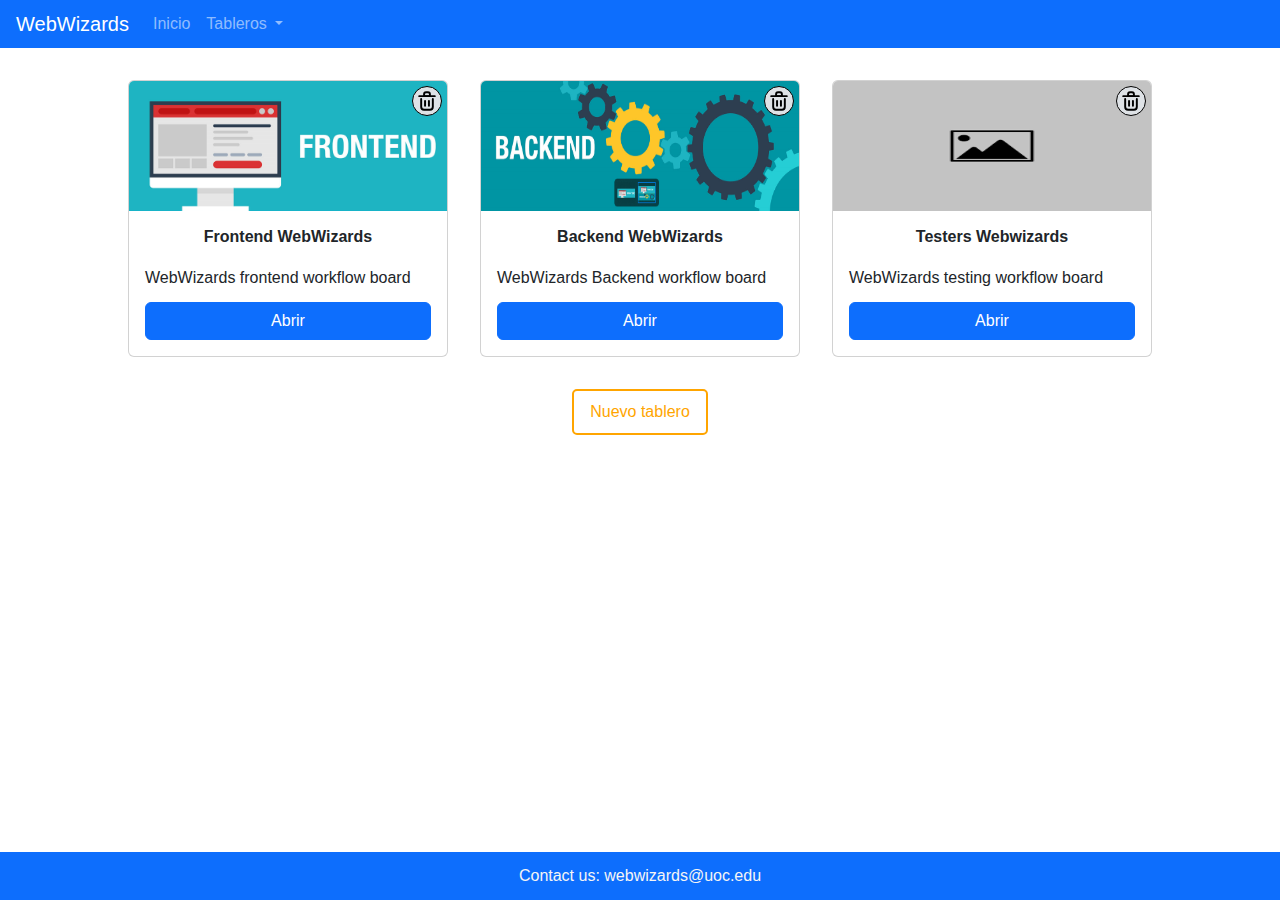
<file: index.html>
<!DOCTYPE html>
<html lang="en">

<head>
  <meta charset="UTF-8">
  <meta name="viewport" content="width=device-width, initial-scale=1.0">
  <link href="https://cdn.jsdelivr.net/npm/bootstrap@5.3.3/dist/css/bootstrap.min.css" rel="stylesheet"
    integrity="sha384-QWTKZyjpPEjISv5WaRU9OFeRpok6YctnYmDr5pNlyT2bRjXh0JMhjY6hW+ALEwIH" crossorigin="anonymous">
  <link rel="stylesheet" href="./global.css">
  <link href="/interface1/css/index.css" rel="stylesheet">
  <script src="./interface1/js/dataProvider.js"></script>
</head>

<body>
  <div id="header-container"></div>
  <main>
    <section id="board-container">
      <div id="add-board-button">
        <a href="addBoard.html" class="add-board-button">Nuevo tablero</a>
      </div>
    </section>
    <div id="myModal" class="modal" tabindex="-1" boardToDelete="">
      <div class="modal-dialog">
        <div class="modal-content">
          <div class="modal-header">
            <h5 class="modal-title">Eliminar tablero</h5>
            <button type="button" class="btn-close close-button" data-bs-dismiss="modal" aria-label="Close"></button>
          </div>
          <div class="modal-body">
            <p></p>
          </div>
          <div class="modal-footer">
            <button type="button" class="btn btn-secondary close-button" data-bs-dismiss="modal">Cerrar</button>
            <button type="button" class="btn btn-primary confirm-button">Eliminar</button>
          </div>
        </div>
      </div>
    </div>
  </main>
  <div id="footer-container"></div>
  <script src="https://code.jquery.com/jquery-3.2.1.slim.min.js"
    integrity="sha384-KJ3o2DKtIkvYIK3UENzmM7KCkRr/rE9/Qpg6aAZGJwFDMVNA/GpGFF93hXpG5KkN"
    crossorigin="anonymous"></script>
  <script src="https://cdn.jsdelivr.net/npm/popper.js@1.12.9/dist/umd/popper.min.js"
    integrity="sha384-ApNbgh9B+Y1QKtv3Rn7W3mgPxhU9K/ScQsAP7hUibX39j7fakFPskvXusvfa0b4Q"
    crossorigin="anonymous"></script>
  <script src="https://cdn.jsdelivr.net/npm/bootstrap@4.0.0/dist/js/bootstrap.min.js"
    integrity="sha384-JZR6Spejh4U02d8jOt6vLEHfe/JQGiRRSQQxSfFWpi1MquVdAyjUar5+76PVCmYl"
    crossorigin="anonymous"></script>
  <script type="module" src="/interface1/js/index.js"></script>
</body>

</html>
</file>
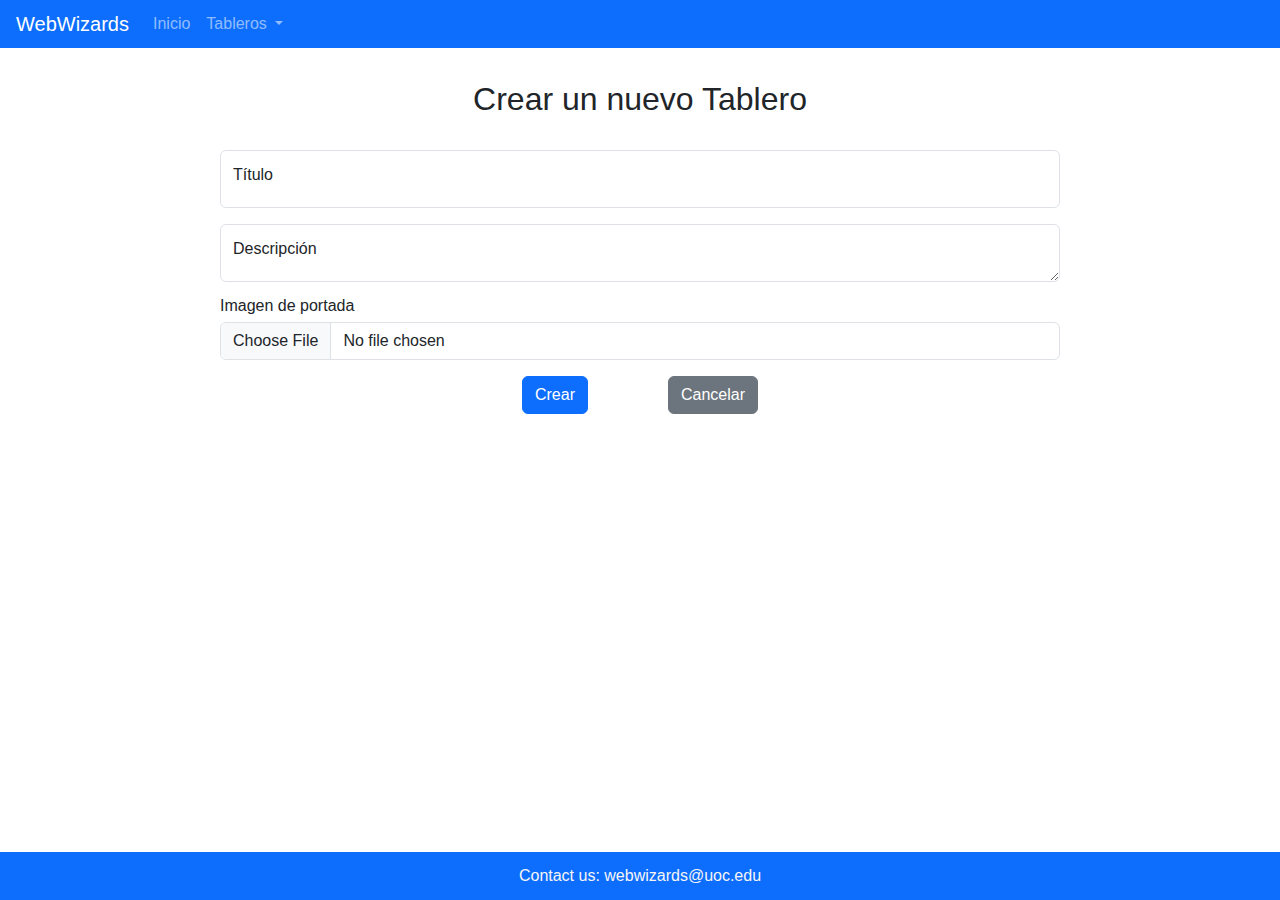
<file: addBoard.html>
<!DOCTYPE html>
<html lang="en">
    <head>
        <meta charset="UTF-8">
        <meta name="viewport" content="width=device-width, initial-scale=1.0">
        <link href="https://cdn.jsdelivr.net/npm/bootstrap@5.3.3/dist/css/bootstrap.min.css" rel="stylesheet"
            integrity="sha384-QWTKZyjpPEjISv5WaRU9OFeRpok6YctnYmDr5pNlyT2bRjXh0JMhjY6hW+ALEwIH" crossorigin="anonymous">
        <link rel="stylesheet" type="text/css" href="global.css">
        <link rel="stylesheet" type="text/css" href="interface2/css/index.css">
        <title>WebWizards - addBoard</title>
    </head>
    <body>
        <div id="header-container"></div>
        <main>
            <h2 class="newBoardTitle">Crear un nuevo Tablero</h2><br><br>
            <form class="add-board-form">
                <div class="form-floating mb-3">
                    <input type="text" class="form-control" id="floatingInput" placeholder="" name="title" required>
                    <label for="floatingInput">Título</label>
                </div>
                <div class="form-floating">
                    <textarea class="form-control" placeholder="" id="floatingTextarea" name="description" rows="1" required></textarea>
                    <label for="floatingTextarea">Descripción</label>
                </div>
                <div class="mb-3 mt-3">
                    <label for="formFile" class="form-label">Imagen de portada</label>
                    <input class="form-control" type="file" id="formFile" name="image" accept="image/*">
                  </div>
                <div class="add-board-buttons-section">
                    <button type="submit" class="btn btn-primary">Crear</button>
                    <button id="returnButton" type="button" onclick="goIndex()" class="btn btn-secondary">Cancelar</button>
                </div>
              </form>
        </main>
        <div id="footer-container"></div>

        <script type="module" src="interface2/js/index.js"></script>
        <script src="https://code.jquery.com/jquery-3.2.1.slim.min.js"
            integrity="sha384-KJ3o2DKtIkvYIK3UENzmM7KCkRr/rE9/Qpg6aAZGJwFDMVNA/GpGFF93hXpG5KkN"
            crossorigin="anonymous"></script>
        <script src="https://cdn.jsdelivr.net/npm/popper.js@1.12.9/dist/umd/popper.min.js"
            integrity="sha384-ApNbgh9B+Y1QKtv3Rn7W3mgPxhU9K/ScQsAP7hUibX39j7fakFPskvXusvfa0b4Q"
            crossorigin="anonymous"></script>
        <script src="https://cdn.jsdelivr.net/npm/bootstrap@4.0.0/dist/js/bootstrap.min.js"
            integrity="sha384-JZR6Spejh4U02d8jOt6vLEHfe/JQGiRRSQQxSfFWpi1MquVdAyjUar5+76PVCmYl"
            crossorigin="anonymous"></script>
    </body>
</html>
</file>
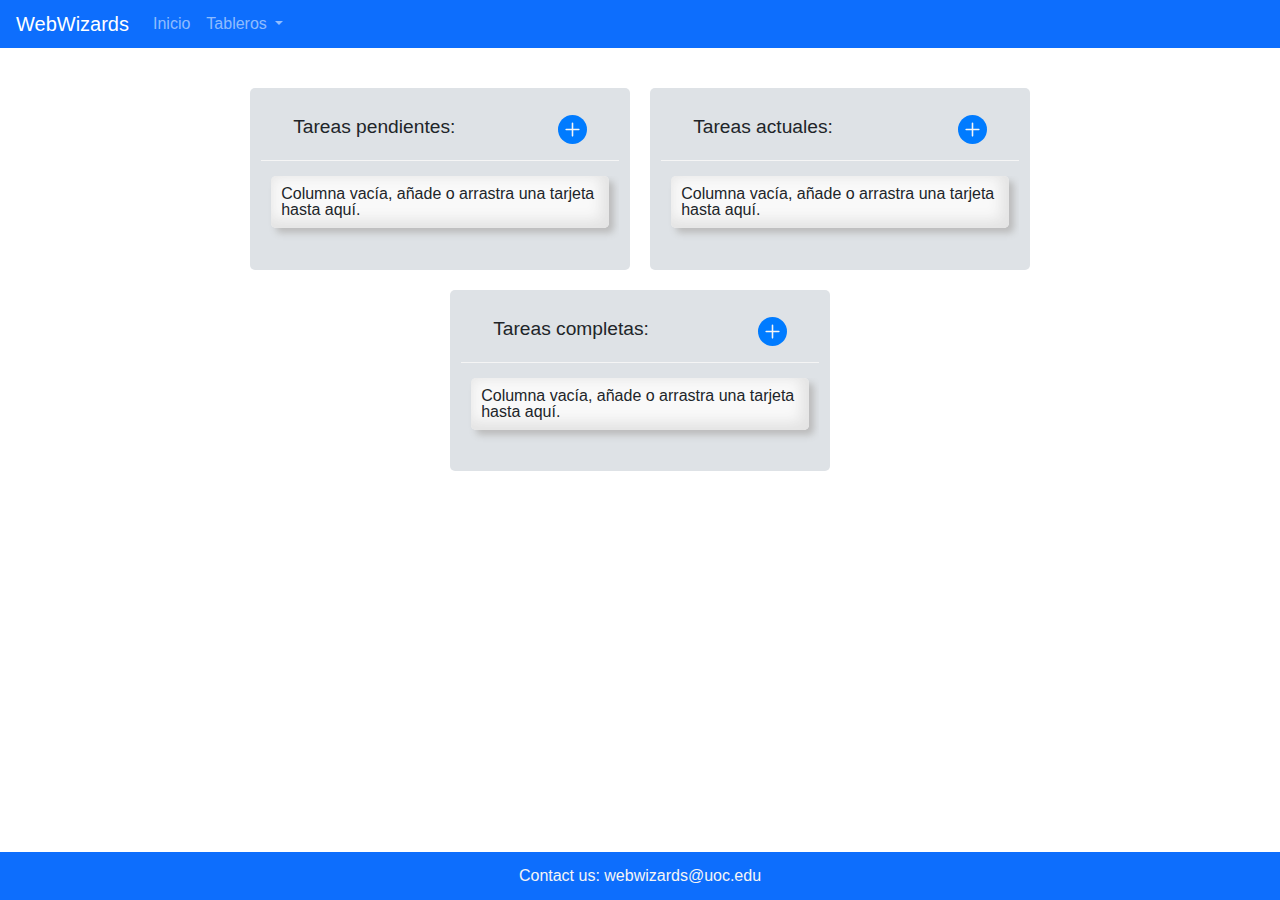
<file: dashboard.html>
<!DOCTYPE html>
<html lang="en">

<head>
    <title>WebWizards - Dashboard</title>
    <meta charset="UTF-8">
    <meta name="viewport" content="width=device-width, initial-scale=1.0">
    <link href="https://cdn.jsdelivr.net/npm/bootstrap@5.3.3/dist/css/bootstrap.min.css" rel="stylesheet"
        integrity="sha384-QWTKZyjpPEjISv5WaRU9OFeRpok6YctnYmDr5pNlyT2bRjXh0JMhjY6hW+ALEwIH" crossorigin="anonymous">
    <link rel="stylesheet" href="/global.css">
    <link rel="stylesheet" href="/interface3/css/interfaz3.css">
</head>

<body>
    <!--Interface_1-->
    <style>

    </style>

    <main>
        <div id="header-container"></div>
        <div id="columns" class="columns">
            <div id="columnPending" class="col columnPending">
                <div class="column-header">
                    <h2>Tareas pendientes:</h2>
                    <button class="add-task-icon-button">
                        <span class="add-task-icon rotate45 icon new"></span>
                    </button>
                </div>
                <div id="pendingTasks" class="tasks">
                </div>
            </div>
            <div id="columnCurrent" class="col">
                <div class="column-header">
                    <h2>Tareas actuales:</h2>
                    <button class="add-task-icon-button">
                        <span class="add-task-icon rotate45 icon new"></span>
                    </button>
                </div>
                <div id="currentTasks" class="tasks">
                </div>
            </div>
            <div id="columnComplete" class="col">
                <div class="column-header">
                    <h2>Tareas completas:</h2>
                    <button class="add-task-icon-button">
                        <span class="add-task-icon rotate45 icon new"></span>
                    </button>
                </div>
                <div id="completeTasks" class="tasks">
                </div>
            </div>
        </div>
        <div id="taskModal"></div>
    </main>
    <div id="footer-container"></div>
    <script type="module" src="interface3/js/index.js"></script>
    <script src="https://code.jquery.com/jquery-3.2.1.slim.min.js"
        integrity="sha384-KJ3o2DKtIkvYIK3UENzmM7KCkRr/rE9/Qpg6aAZGJwFDMVNA/GpGFF93hXpG5KkN"
        crossorigin="anonymous"></script>
    <script src="https://cdn.jsdelivr.net/npm/popper.js@1.12.9/dist/umd/popper.min.js"
        integrity="sha384-ApNbgh9B+Y1QKtv3Rn7W3mgPxhU9K/ScQsAP7hUibX39j7fakFPskvXusvfa0b4Q"
        crossorigin="anonymous"></script>
    <script src="https://cdn.jsdelivr.net/npm/bootstrap@4.0.0/dist/js/bootstrap.min.js"
        integrity="sha384-JZR6Spejh4U02d8jOt6vLEHfe/JQGiRRSQQxSfFWpi1MquVdAyjUar5+76PVCmYl"
        crossorigin="anonymous"></script>
</body>

</html>
</file>
<file: interface1/css/index.css>
main {
  padding-inline: 5rem;
}

#board-container {
  display: flex;
  justify-content: center;
  gap: 2rem;
  flex-wrap: wrap;
}

#board-container > * {
  min-width: 318px;
}

.card-body {
  display: flex;
  flex-direction: column;
  gap: 1rem;
}

.card-title {
  margin-inline: auto;
  font-weight: 600;
}

#add-board-button {
  display: flex;
  justify-content: center;
  align-items: center ;
}

.board-image {
  max-height: 130px;
  min-height: 130px;
}

.delete-board-button {
  width: 30px;
  height: 30px;
  position: absolute;
  right: 5px;
  top: 5px;
  border-radius: 100%;
  background-color: var(--grey-color);
  cursor: pointer;
  transition: all 0.5s;
  overflow: hidden;
  border: 1px solid var(--dark-color);
}

.delete-board-button:hover {
  background-color: var(--red-color);
}

.new-card {
  margin: auto;
  display: flex;
  align-items: center;
}

.add-board-button {
  border: 2px solid var(--secondary-color);
  padding: 0.8rem 1rem;
  border-radius: 5px;
  text-decoration: none;
  color: var(--secondary-color);
  transition: all 0.2s;
  
  &:hover {
    background-color: var(--secondary-color);
    color: var(--light-color);
    transition: all 0.4s;
  }
}
</file>
<file: interface2/css/index.css>
.newBoardTitle {
    display: flex;
    flex-direction: column;
    font-size: xx-large;
    text-align: center;
}

.add-board-form {
    max-width: 1000px;
    margin: auto;
    padding-inline: 5rem;
}

.add-board-buttons-section {
    display: flex;
    justify-content: center;
    gap: 5rem;
}
</file>
<file: interface3/css/interfaz3.css>
/* ESTILOS COLUMNAS DEL TABLERO*/

.columns {
    margin-top: 40px;
    display: flex;
    flex-direction: row;
    flex-wrap: wrap;
    justify-content: center;
    gap: 20px;
    align-items: stretch;
    margin-inline: 4rem;
}

.col {
    padding: 0.7rem;
    min-width: 380px;
    max-width: 380px;
    height: max-content;
    background: var(--grey-color);
    border-radius: 5px;
}


/* ESTILOS DE LA CARD DE TAREAS (SUBELEMENTOS) */

.card-header {
    display: flex;
    justify-content: space-between;
    align-items: center;
}

.card-header > * {
    font-size: small;
}

.icon {
    display: inline-block;
    width: 1.2rem;
    height: 1.2rem;
    background-size: cover;
    background-repeat: no-repeat;
    background-position: center;
}

.add-task-icon {
    background-image: url('data:image/svg+xml,%3Csvg viewBox="0 0 24 24" fill="none" xmlns="http://www.w3.org/2000/svg"%3E%3Cg id="SVGRepo_bgCarrier" stroke-width="0"%3E%3C/g%3E%3Cg id="SVGRepo_tracerCarrier" stroke-linecap="round" stroke-linejoin="round"%3E%3C/g%3E%3Cg id="SVGRepo_iconCarrier"%3E%3Cpath d="M4 12H20M12 4V20" stroke="%23f5f5f5" stroke-width="2" stroke-linecap="round" stroke-linejoin="round"%3E%3C/path%3E%3C/g%3E%3C/svg%3E');
    cursor: pointer;
}

.delete-light {    
    background-image: url('data:image/svg+xml,%3Csvg viewBox="0 0 24 24" fill="none" xmlns="http://www.w3.org/2000/svg"%3E%3Cg id="SVGRepo_bgCarrier" stroke-width="0"%3E%3C/g%3E%3Cg id="SVGRepo_tracerCarrier" stroke-linecap="round" stroke-linejoin="round"%3E%3C/g%3E%3Cg id="SVGRepo_iconCarrier"%3E%3Cpath d="M10 12V17" stroke="%23ffffff" stroke-width="2" stroke-linecap="round" stroke-linejoin="round"%3E%3C/path%3E%3Cpath d="M14 12V17" stroke="%23ffffff" stroke-width="2" stroke-linecap="round" stroke-linejoin="round"%3E%3C/path%3E%3Cpath d="M4 7H20" stroke="%23ffffff" stroke-width="2" stroke-linecap="round" stroke-linejoin="round"%3E%3C/path%3E%3Cpath d="M6 10V18C6 19.6569 7.34315 21 9 21H15C16.6569 21 18 19.6569 18 18V10" stroke="%23ffffff" stroke-width="2" stroke-linecap="round" stroke-linejoin="round"%3E%3C/path%3E%3Cpath d="M9 5C9 3.89543 9.89543 3 11 3H13C14.1046 3 15 3.89543 15 5V7H9V5Z" stroke="%23ffffff" stroke-width="2" stroke-linecap="round" stroke-linejoin="round"%3E%3C/path%3E%3C/g%3E%3C/svg%3E');    
    cursor: pointer;
}

.delete-dark {
    background-image: url('data:image/svg+xml,%3Csvg viewBox="0 0 24 24" fill="none" xmlns="http://www.w3.org/2000/svg"%3E%3Cg id="SVGRepo_bgCarrier" stroke-width="0"%3E%3C/g%3E%3Cg id="SVGRepo_tracerCarrier" stroke-linecap="round" stroke-linejoin="round"%3E%3C/g%3E%3Cg id="SVGRepo_iconCarrier"%3E%3Cpath d="M10 12V17" stroke="%23000000" stroke-width="2" stroke-linecap="round" stroke-linejoin="round"%3E%3C/path%3E%3Cpath d="M14 12V17" stroke="%23000000" stroke-width="2" stroke-linecap="round" stroke-linejoin="round"%3E%3C/path%3E%3Cpath d="M4 7H20" stroke="%23000000" stroke-width="2" stroke-linecap="round" stroke-linejoin="round"%3E%3C/path%3E%3Cpath d="M6 10V18C6 19.6569 7.34315 21 9 21H15C16.6569 21 18 19.6569 18 18V10" stroke="%23000000" stroke-width="2" stroke-linecap="round" stroke-linejoin="round"%3E%3C/path%3E%3Cpath d="M9 5C9 3.89543 9.89543 3 11 3H13C14.1046 3 15 3.89543 15 5V7H9V5Z" stroke="%23000000" stroke-width="2" stroke-linecap="round" stroke-linejoin="round"%3E%3C/path%3E%3C/g%3E%3C/svg%3E');
    cursor: pointer;
}




.edit-light {
    background: url("data:image/svg+xml,%3Csvg viewBox='0 0 24 24' fill='none' xmlns='http://www.w3.org/2000/svg'%3E%3Cg id='SVGRepo_bgCarrier' stroke-width='0'%3E%3C/g%3E%3Cg id='SVGRepo_tracerCarrier' stroke-linecap='round' stroke-linejoin='round'%3E%3C/g%3E%3Cg id='SVGRepo_iconCarrier'%3E%3Cpath d='M21.2799 6.40005L11.7399 15.94C10.7899 16.89 7.96987 17.33 7.33987 16.7C6.70987 16.07 7.13987 13.25 8.08987 12.3L17.6399 2.75002C17.8754 2.49308 18.1605 2.28654 18.4781 2.14284C18.7956 1.99914 19.139 1.92124 19.4875 1.9139C19.8359 1.90657 20.1823 1.96991 20.5056 2.10012C20.8289 2.23033 21.1225 2.42473 21.3686 2.67153C21.6147 2.91833 21.8083 3.21243 21.9376 3.53609C22.0669 3.85976 22.1294 4.20626 22.1211 4.55471C22.1128 4.90316 22.0339 5.24635 21.8894 5.5635C21.7448 5.88065 21.5375 6.16524 21.2799 6.40005V6.40005Z' stroke='%23f5f5f5' stroke-width='1.5' stroke-linecap='round' stroke-linejoin='round'%3E%3C/path%3E%3Cpath d='M11 4H6C4.93913 4 3.92178 4.42142 3.17163 5.17157C2.42149 5.92172 2 6.93913 2 8V18C2 19.0609 2.42149 20.0783 3.17163 20.8284C3.92178 21.5786 4.93913 22 6 22H17C19.21 22 20 20.2 20 18V13' stroke='%23f5f5f5' stroke-width='1.5' stroke-linecap='round' stroke-linejoin='round'%3E%3C/path%3E%3C/g%3E%3C/svg%3E");
    
    cursor: pointer;
}

.edit-dark {
    background: url("data:image/svg+xml,%3Csvg viewBox='0 0 24 24' fill='none' xmlns='http://www.w3.org/2000/svg'%3E%3Cg id='SVGRepo_bgCarrier' stroke-width='0'%3E%3C/g%3E%3Cg id='SVGRepo_tracerCarrier' stroke-linecap='round' stroke-linejoin='round'%3E%3C/g%3E%3Cg id='SVGRepo_iconCarrier'%3E%3Cpath d='M21.2799 6.40005L11.7399 15.94C10.7899 16.89 7.96987 17.33 7.33987 16.7C6.70987 16.07 7.13987 13.25 8.08987 12.3L17.6399 2.75002C17.8754 2.49308 18.1605 2.28654 18.4781 2.14284C18.7956 1.99914 19.139 1.92124 19.4875 1.9139C19.8359 1.90657 20.1823 1.96991 20.5056 2.10012C20.8289 2.23033 21.1225 2.42473 21.3686 2.67153C21.6147 2.91833 21.8083 3.21243 21.9376 3.53609C22.0669 3.85976 22.1294 4.20626 22.1211 4.55471C22.1128 4.90316 22.0339 5.24635 21.8894 5.5635C21.7448 5.88065 21.5375 6.16524 21.2799 6.40005V6.40005Z' stroke='%23000000' stroke-width='1.5' stroke-linecap='round' stroke-linejoin='round'%3E%3C/path%3E%3Cpath d='M11 4H6C4.93913 4 3.92178 4.42142 3.17163 5.17157C2.42149 5.92172 2 6.93913 2 8V18C2 19.0609 2.42149 20.0783 3.17163 20.8284C3.92178 21.5786 4.93913 22 6 22H17C19.21 22 20 20.2 20 18V13' stroke='%23000000' stroke-width='1.5' stroke-linecap='round' stroke-linejoin='round'%3E%3C/path%3E%3C/g%3E%3C/svg%3E");
    cursor: pointer;
}

.move-light {
    background: url("data:image/svg+xml,%3Csvg viewBox='0 0 24 24' fill='none' xmlns='http://www.w3.org/2000/svg'%3E%3Cg id='SVGRepo_bgCarrier' stroke-width='0'%3E%3C/g%3E%3Cg id='SVGRepo_tracerCarrier' stroke-linecap='round' stroke-linejoin='round'%3E%3C/g%3E%3Cg id='SVGRepo_iconCarrier'%3E%3Cpath d='M12 3V9M12 3L9 6M12 3L15 6M12 15V21M12 21L15 18M12 21L9 18M3 12H9M3 12L6 15M3 12L6 9M15 12H21M21 12L18 9M21 12L18 15' stroke='%23f5f5f5' stroke-width='2' stroke-linecap='round' stroke-linejoin='round'%3E%3C/path%3E%3C/g%3E%3C/svg%3E");
    cursor: move;
}

.move-dark {
    background: url("data:image/svg+xml,%3Csvg viewBox='0 0 24 24' fill='none' xmlns='http://www.w3.org/2000/svg'%3E%3Cg id='SVGRepo_bgCarrier' stroke-width='0'%3E%3C/g%3E%3Cg id='SVGRepo_tracerCarrier' stroke-linecap='round' stroke-linejoin='round'%3E%3C/g%3E%3Cg id='SVGRepo_iconCarrier'%3E%3Cpath d='M12 3V9M12 3L9 6M12 3L15 6M12 15V21M12 21L15 18M12 21L9 18M3 12H9M3 12L6 15M3 12L6 9M15 12H21M21 12L18 9M21 12L18 15' stroke='%23000000' stroke-width='2' stroke-linecap='round' stroke-linejoin='round'%3E%3C/path%3E%3C/g%3E%3C/svg%3E");
    cursor: move;
}

.tasks {
    /* max-height: 70vh; */
    margin: 15px 0;
    overflow: auto;
    padding: 0 10px 0px;
}

.dragging {
    opacity: 0.5;
}

.task,
.taskEmpty {
    width: -webkit-fill-available;
    margin-bottom: 15px;
    border-radius: 5px;
    padding: 10px;
}

.card {
    margin: auto;
}

.card-title {
    font-size: larger;
}

.card-text {
    font-size: small;
    margin-bottom: 1rem;
}

.card-members {
    font-size: medium;
}

.taskEmpty {
    background-color: rgb(249 249 249);
    box-shadow: 5px 5px 7px 0px #bbbbbb, inset -4px -4px 13px 4px #e3e3e3;
}

.column-header {
    padding-inline: 2rem;
    padding-block: 1rem;
    display: flex;
    justify-content: space-between;
    border-bottom: 1px solid var(--light-color);
}

.column-header > h2 {
    font-size: larger;
}

.add-task-icon-button {
    background-color: var(--primary-color);
    border-radius: 50%;
    padding: 5px;
    display: flex;
    align-items: center;
    cursor: pointer;
    border: none;

    &:hover {
        opacity: 80%;
    }

    &:active {
        transform: translateY(2px);
    }
}




/* MODAL DE CREACIÓN DE TAREA*/

.modal-body {
    display: flex;
    flex-direction: column;
    gap: 1rem;
}


.status-container {
    display: flex;
    justify-content: center;
    gap: 3rem;
    padding-block: 1rem;
}

.status-container > * {
    display: flex;
    align-items: center;
    gap: 0.3rem;
}

.status-container > * > input {
    transform: translateY(-2px);
}

.date-color-wrapper {
    display: flex;
    justify-content: space-between;
}


.date-input {
    border: 1px solid rgb(222, 226, 230);
    border-radius: 5px;
    height: 31px;
    padding-inline: 0.6rem;
}

.colour-select {
    cursor: pointer;
}

.input-group {
    width: 8rem;
    height: 31px;
}

.colour-shade {
    width: 30px;
}


/* MODAL EDICIÓN DE TAREA */

.edit-modal-header {
    display: flex;
    gap: 2rem;
}

#titleTask {
    width: 100%;
}

#edit-colour-select {
    width: 200px;
}

.task-info > * {
    margin-bottom: 2rem;
}

.task-info p {
    font-size: small;
    margin-bottom: 0.5rem;
}
</file>
<file: global.css>
/* RESET ESTILOS PREDETERMINADOS */

html, body, div, span, applet, object, iframe,
h1, h2, h3, h4, h5, h6, p, blockquote, pre,
a, abbr, acronym, address, big, cite, code,
del, dfn, em, img, ins, kbd, q, s, samp,
small, strike, strong, sub, sup, tt, var,
b, u, i, center,
dl, dt, dd, ol, ul, li,
fieldset, form, label, legend,
table, caption, tbody, tfoot, thead, tr, th, td,
article, aside, canvas, details, embed, 
figure, figcaption, footer, header, hgroup, 
menu, nav, output, ruby, section, summary,
time, mark, audio, video {
	margin: 0;
	padding: 0;
	border: 0;
	font-size: 100%;
	/* font: inherit; */
	vertical-align: baseline;
}
/* HTML5 display-role reset for older browsers */
article, aside, details, figcaption, figure, 
footer, header, hgroup, menu, nav, section {
	display: block;
}
body {
	line-height: 1;
    min-height: 100vh;
    display: flex;
    flex-direction: column;
}
ol, ul {
	list-style: none;
}
blockquote, q {
	quotes: none;
}
blockquote:before, blockquote:after,
q:before, q:after {
	content: '';
	content: none;
}
table {
	border-collapse: collapse;
	border-spacing: 0;
}


/* ESTILOS GLOBALES */

* {
    font-family: sans-serif;
    --primary-color: #007bff;
    --secondary-color: #ffa500;
	--dark-color: #000000;
    --light-color: #f5f5f5;
	--grey-color: #dee2e6;
	--red-color: #a52a2a;
}


/* HEADER */

header {
    margin-bottom: 2rem;
}

.navbar {
    padding-left: 1rem;
}

.dropdown-menu {
    padding-block: 0;
    overflow: hidden;
}

.dropdown-divider {
    margin-block: 0;
}

.dropdown-item {
    padding-inline: 10px;
    padding-block: 10px;
}

#addBoardDropDownButton {
    text-align: center;
    color: var(--primary-color);
    transition: all 0.2s;
    
    &:hover {
        background-color: var(--primary-color);
        color: var(--light-color);
        transition: all 0.4s;
    }
}



/* FOOTER */

#footer-container {
    margin-top: auto;
}

footer {
    padding: 1rem;
    display: flex;
    justify-content: center;
    color: var(--light-color);
    margin-top: 2rem;
}
</file>
